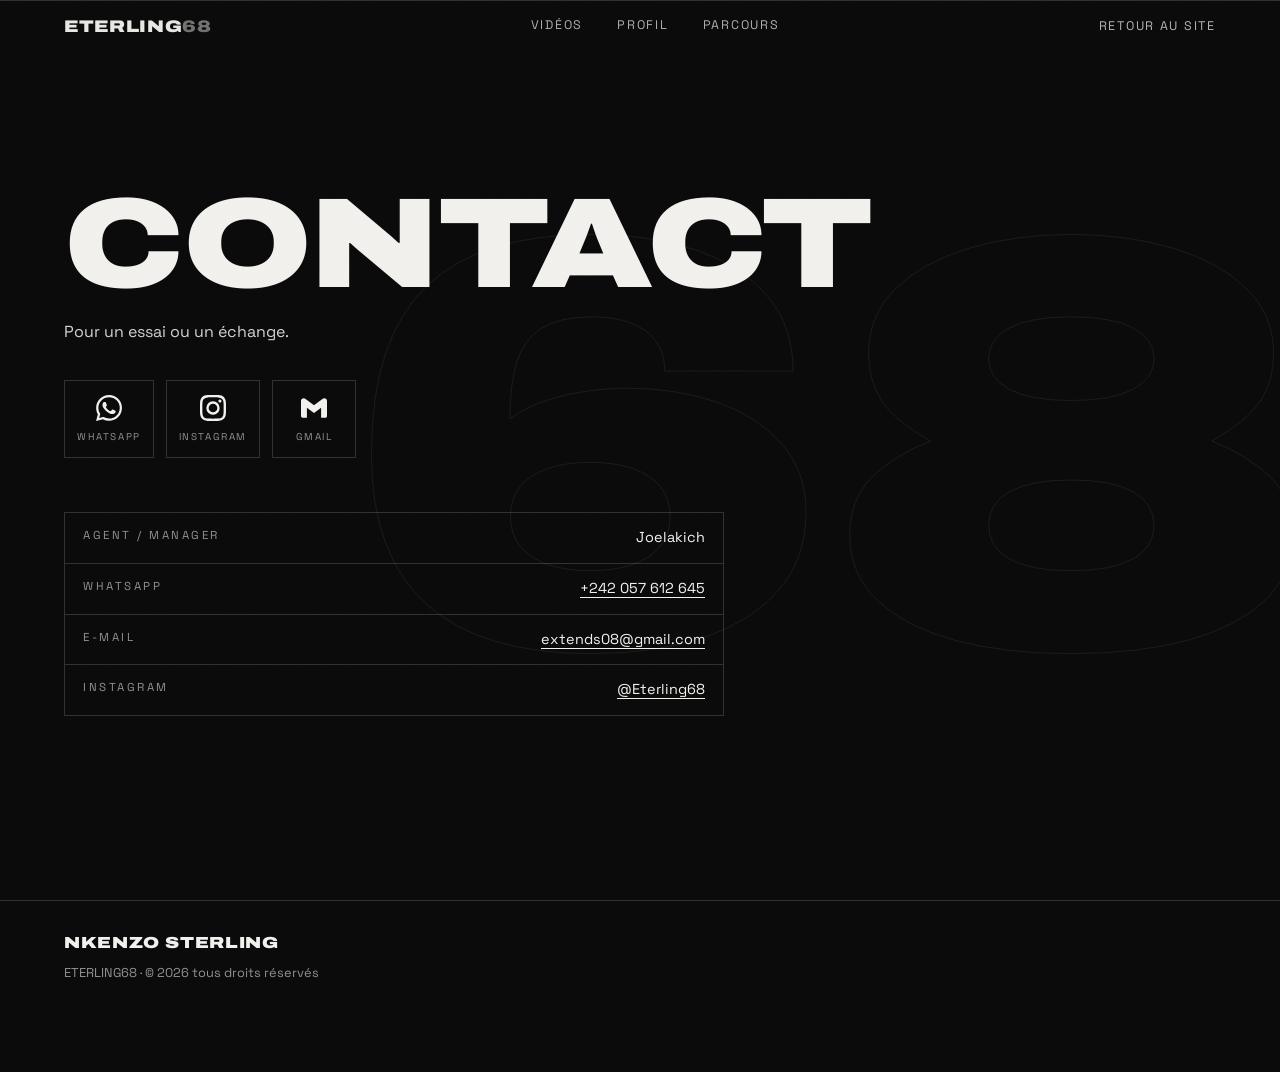
<file: contact.html>
<!DOCTYPE html>
<html lang="fr">
<head>
  <meta charset="UTF-8">
  <meta name="viewport" content="width=device-width, initial-scale=1.0">
  <title>Contact | NKENZO Sterling</title>
  <meta name="description" content="Contacter NKENZO Sterling (Eterling68) sur WhatsApp, Instagram ou par e-mail.">
  <meta property="og:title" content="Contact | NKENZO Sterling">
  <meta property="og:description" content="Contacter NKENZO Sterling sur WhatsApp, Instagram ou par e-mail.">
  <meta property="og:type" content="website">
  <meta property="og:url" content="https://laudesmassamba1-ai.github.io/Footsite/contact.html">
  <meta property="og:image" content="https://laudesmassamba1-ai.github.io/Footsite/media/img/og.jpg">
  <meta name="theme-color" content="#0a0a0a">
  <link rel="icon" href="data:image/svg+xml,<svg xmlns='http://www.w3.org/2000/svg' viewBox='0 0 32 32'><rect width='32' height='32' fill='%23000'/><text x='16' y='24' font-family='Arial Black' font-size='18' fill='%23fff' text-anchor='middle'>68</text></svg>">
  <link rel="preconnect" href="https://fonts.googleapis.com">
  <link rel="preconnect" href="https://fonts.gstatic.com" crossorigin>
  <link href="https://fonts.googleapis.com/css2?family=Archivo:wdth,wght@100,400;125,900&family=Space+Grotesk:wght@400;500;700&display=swap" rel="stylesheet">
  <link rel="stylesheet" href="css/style.css">
</head>
<body>

  <div class="grain" aria-hidden="true"></div>

  <header class="site-head">
    <a class="logo" href="index.html" aria-label="Eterling68, retour au site">ETERLING<b>68</b></a>
    <nav class="head-nav" aria-label="Navigation">
      <a href="index.html#action" data-i18n="nav_action">Vidéos</a>
      <a href="index.html#profil" data-i18n="nav_profil">Profil</a>
      <a href="index.html#parcours" data-i18n="nav_parcours">Parcours</a>
    </nav>
    <a class="head-back" href="index.html" data-i18n="back_home">Retour au site</a>
  </header>

  <main>
    <section class="contact contact-page">
      <h1 class="contact-title"><span data-i18n="contact_title">Contact</span></h1>
      <p class="contact-tell" data-i18n="contact_tell">Pour un essai ou un échange.</p>
      <div class="contact-actions" id="contactActions">
        <a class="cta" href="https://wa.me/242057612645" target="_blank" rel="noopener" data-i18n="cta_whatsapp">Écrire sur WhatsApp</a>
      </div>
      <dl class="team-sheet" id="contactSheet">
        <!-- lignes injectées depuis player.json -->
      </dl>
    </section>

    <footer class="site-foot">
      <p class="foot-name">NKENZO Sterling</p>
      <p>ETERLING68 · © <span id="year">2026</span> <span data-i18n="foot_rights">tous droits réservés</span></p>
    </footer>
  </main>

  <script src="js/main.js" defer></script>
</body>
</html>
</file>
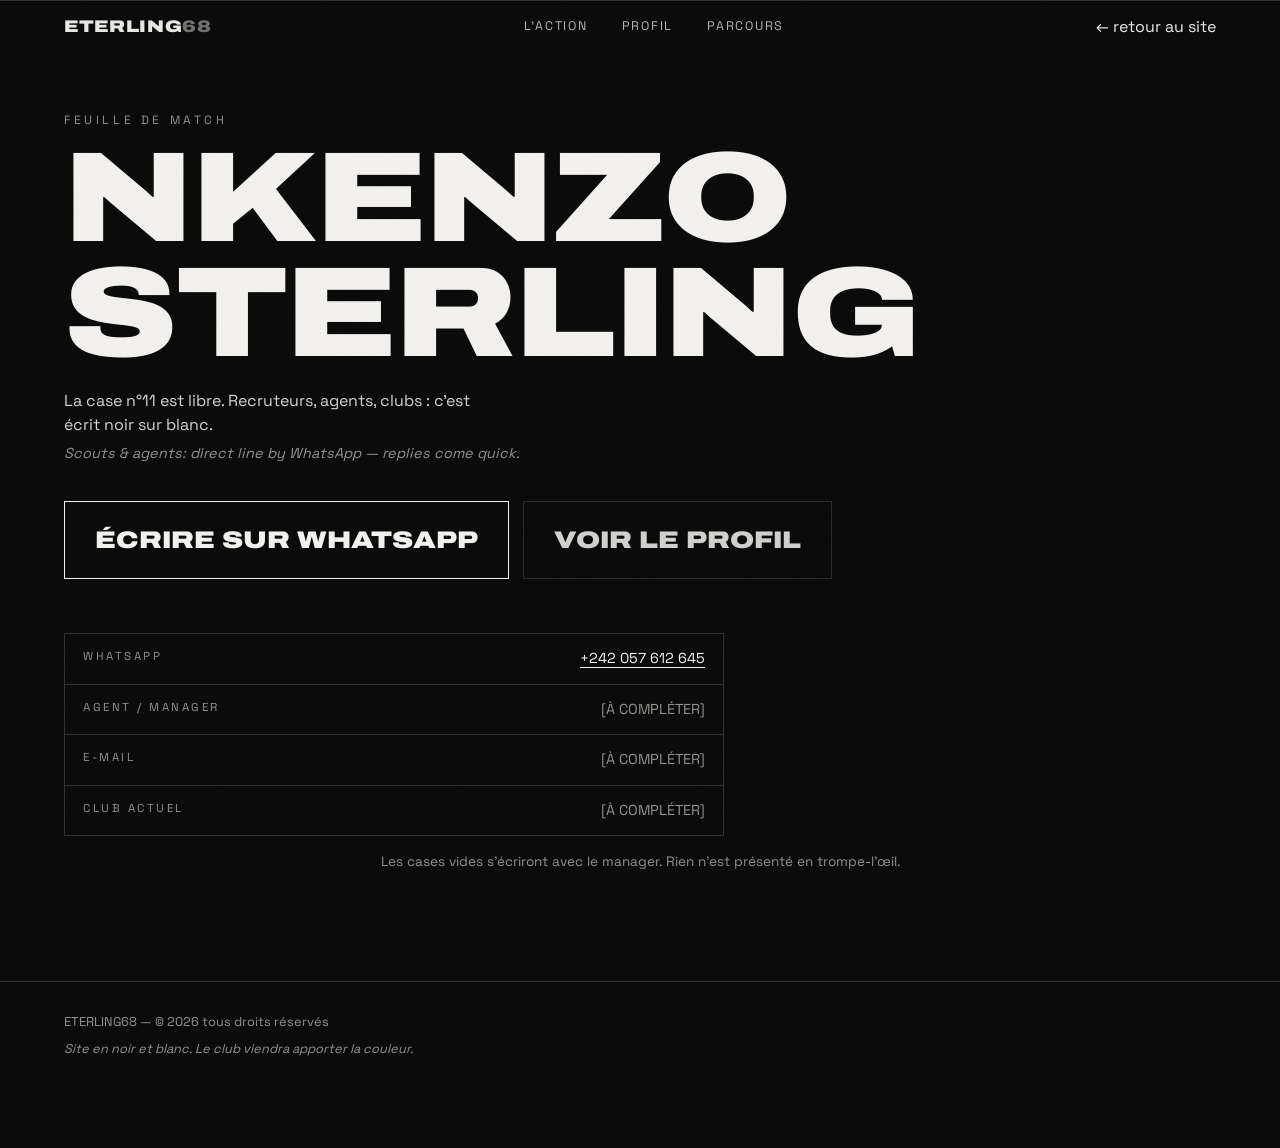
<file: site/contact.html>
<!DOCTYPE html>
<html lang="fr">
<head>
  <meta charset="UTF-8">
  <meta name="viewport" content="width=device-width, initial-scale=1.0">
  <title>Contact — Eterling68 | NKENZO Sterling</title>
  <meta name="description" content="Contacter NKENZO Sterling (Eterling68) : recruteurs, agents, clubs. WhatsApp +242 057 612 645.">
  <meta property="og:title" content="Contact | Eterling68 — NKENZO Sterling">
  <meta property="og:description" content="Recruteurs, agents, clubs : la case n°11 est libre.">
  <meta property="og:type" content="website">
  <meta property="og:image" content="media/img/og.jpg">
  <meta name="theme-color" content="#0a0a0a">
  <link rel="icon" href="data:image/svg+xml,<svg xmlns='http://www.w3.org/2000/svg' viewBox='0 0 32 32'><rect width='32' height='32' fill='%23000'/><text x='16' y='24' font-family='Arial Black' font-size='18' fill='%23fff' text-anchor='middle'>68</text></svg>">
  <link rel="preconnect" href="https://fonts.googleapis.com">
  <link rel="preconnect" href="https://fonts.gstatic.com" crossorigin>
  <link href="https://fonts.googleapis.com/css2?family=Archivo:wdth,wght@100,400;125,900&family=Space+Grotesk:wght@400;500;700&display=swap" rel="stylesheet">
  <link rel="stylesheet" href="css/style.css">
</head>
<body>

  <div class="grain" aria-hidden="true"></div>

  <header class="site-head">
    <a class="logo" href="index.html" aria-label="Eterling68 — retour au site">ETERLING<b>68</b></a>
    <nav class="head-nav" aria-label="Navigation">
      <a href="index.html#action" data-i18n="nav_action">L'action</a>
      <a href="index.html#profil" data-i18n="nav_profil">Profil</a>
      <a href="index.html#parcours" data-i18n="nav_parcours">Parcours</a>
    </nav>
    <a class="head-back" href="index.html" data-i18n="back_home">← retour au site</a>
  </header>

  <main>
    <section class="contact contact-page">
      <p class="contact-pre" data-i18n="contact_pre">Feuille de match</p>
      <h1 class="contact-title"><span>Nkenzo</span><br><span class="cut">Sterling</span></h1>
      <p class="contact-tell" data-i18n="contact_tell">La case n°11 est libre. Recruteurs, agents, clubs : c'est écrit noir sur blanc.</p>
      <p class="contact-eng"><i>Scouts &amp; agents: direct line by WhatsApp — replies come quick.</i></p>

      <div class="contact-actions">
        <a class="cta" href="https://wa.me/242057612645" target="_blank" rel="noopener" data-i18n="cta_whatsapp">ÉCRIRE SUR WHATSAPP</a>
        <a class="cta cta-ghost" href="index.html#profil" data-i18n="cta_profile">VOIR LE PROFIL</a>
      </div>

      <dl class="team-sheet">
        <div><dt data-i18n="sheet_wa">WhatsApp</dt><dd><a href="https://wa.me/242057612645" rel="noopener">+242 057 612 645</a></dd></div>
        <div><dt data-i18n="sheet_agent">Agent / manager</dt><dd class="missing">[À COMPLÉTER]</dd></div>
        <div><dt data-i18n="sheet_mail">E-mail</dt><dd class="missing">[À COMPLÉTER]</dd></div>
        <div><dt data-i18n="sheet_club">Club actuel</dt><dd class="missing">[À COMPLÉTER]</dd></div>
      </dl>
      <p class="card-note" data-i18n="contact_fill_note">Les cases vides s'écriront avec le manager. Rien n'est présenté en trompe-l'œil.</p>
    </section>

    <footer class="site-foot">
      <p>ETERLING68 — © <span id="year">2026</span> <span data-i18n="foot_rights">tous droits réservés</span></p>
      <p class="foot-note" data-i18n="foot_note">Site en noir et blanc. Le club viendra apporter la couleur.</p>
    </footer>
  </main>

  <script src="js/main.js" defer></script>
</body>
</html>
</file>
<file: css/style.css>
/* =========================================================
   ETERLING68 — feuille de style
   Noir / blanc / gris · grain de film · cadrages nets
   ========================================================= */

:root{
  --noir:#0a0a0a;
  --blanc:#f2f0ec;
  --gris:#8a8a86;
  --gris-brun:#5d5a52;
  --ligne:rgba(242,240,236,.16);
  --font-display:"Archivo","Arial Narrow",Impact,sans-serif;
  --font-texte:"Space Grotesk",system-ui,-apple-system,"Segoe UI",sans-serif;
  --pad: clamp(18px, 5vw, 72px);
  --ease:cubic-bezier(.7,0,.2,1);
  --ease-out:cubic-bezier(.2,.8,.2,1);
}

*{ margin:0; padding:0; box-sizing:border-box; }
html{
  scroll-behavior:smooth;
  -webkit-text-size-adjust:100%;
  scrollbar-width:thin;
  scrollbar-color:rgba(242,240,236,.3) var(--noir);
}
html.has-smooth{ scroll-behavior:auto; } /* Lenis prend le relais */

body{
  background:var(--noir);
  color:var(--blanc);
  font-family:var(--font-texte);
  font-size:16px;
  line-height:1.5;
  overflow-x:hidden;
  -webkit-font-smoothing:antialiased;
  text-rendering:optimizeLegibility;
  font-synthesis:none;
}

/* fine barre de progression, sans DOM supplémentaire */
body::before{
  content:""; position:fixed; top:0; left:0; right:0; height:2px; z-index:70;
  background:var(--blanc); pointer-events:none; mix-blend-mode:difference;
  transform:scaleX(var(--scroll-progress,0)); transform-origin:0 50%;
  will-change:transform;
}

::-webkit-scrollbar{ width:8px; height:8px; }
::-webkit-scrollbar-track{ background:var(--noir); }
::-webkit-scrollbar-thumb{
  background:rgba(242,240,236,.26); border:2px solid var(--noir); border-radius:999px;
}
::-webkit-scrollbar-thumb:hover{ background:rgba(242,240,236,.46); }

::selection{ background:var(--blanc); color:var(--noir); }

img, video{ display:block; max-width:100%; }
a{ color:inherit; text-decoration:none; }
button{ font:inherit; color:inherit; background:none; border:0; cursor:pointer; }

h1,h2{
  font-family:var(--font-display); font-weight:900; font-stretch:125%;
  text-transform:uppercase; letter-spacing:-.01em;
  text-wrap:balance;
}

section[id]{ scroll-margin-top:90px; }

/* Accessibility : focus toujours visible, joignable au clavier */
a:focus-visible, button:focus-visible{ outline:2px solid var(--blanc); outline-offset:3px; }

/* =========================================================
   VIEW TRANSITIONS — dossier index ↔ contact, quand le navigateur sait
   ========================================================= */
@view-transition{ navigation:auto; }
::view-transition-group(root){ animation-duration:.45s; }
::view-transition-group(site-logo){ animation-duration:.35s; }
::view-transition-group(contact-title){
  animation-duration:.55s; animation-timing-function:cubic-bezier(.7,0,.2,1);
}

.grain{
  position:fixed; inset:-50%; z-index:60; pointer-events:none; opacity:.55;
  background-image:url("data:image/svg+xml,<svg xmlns='http://www.w3.org/2000/svg' width='240' height='240'><filter id='n'><feTurbulence type='fractalNoise' baseFrequency='.9' numOctaves='2' stitchTiles='stitch'/><feColorMatrix type='saturate' values='0'/></filter><rect width='240' height='240' filter='url(%23n)' opacity='.4'/></svg>");
  mix-blend-mode:overlay;
  animation:grain-shift 1.2s steps(4) infinite;
}
@keyframes grain-shift{
  0%{ transform:translate(0,0) } 25%{ transform:translate(-6%,3%) }
  50%{ transform:translate(3%,-6%) } 75%{ transform:translate(-3%,-3%) } 100%{ transform:translate(6%,6%) }
}

/* ---------- HEADER ---------- */
.site-head{
  position:fixed; top:0; left:0; right:0; z-index:50;
  display:flex; align-items:center; justify-content:space-between; gap:16px;
  padding:max(14px,env(safe-area-inset-top)) var(--pad) 14px;
  mix-blend-mode:difference;
  transition:transform .5s var(--ease), opacity .35s ease;
  will-change:transform;
}
.site-head.is-hidden{ transform:translateY(-115%); opacity:0; }
.site-head.is-hidden:focus-within{ transform:none; opacity:1; }
.logo{
  font-family:var(--font-display); font-weight:900; font-stretch:125%;
  font-size:1.05rem; letter-spacing:.04em; white-space:nowrap;
  view-transition-name:site-logo;
}
.logo b{
  display:inline-block; opacity:.45; font-weight:900;
  transition:opacity .3s ease, transform .3s var(--ease-out);
}
.logo:hover b{ opacity:1; transform:translateY(-1px); }
.head-nav{ display:flex; gap:clamp(14px,3vw,34px); }
.head-nav a{
  position:relative; padding-bottom:3px;
  font-size:.78rem; text-transform:uppercase; letter-spacing:.14em; opacity:.72;
  transition:opacity .25s;
}
.head-nav a::after{
  content:""; position:absolute; left:0; right:0; bottom:0; height:1px;
  background:var(--blanc); transform:scaleX(0); transform-origin:100% 50%;
  transition:transform .4s var(--ease);
}
.head-nav a:hover, .head-nav a.is-active{ opacity:1; }
.head-nav a:hover::after, .head-nav a.is-active::after{
  transform:scaleX(1); transform-origin:0 50%;
}
.lang-toggle{ display:flex; gap:4px; font-size:.78rem; letter-spacing:.12em; mix-blend-mode:normal; }
.lang-toggle i{ opacity:.35; font-style:normal; }
.lang-toggle span{ opacity:.4; transition:opacity .25s; }
.lang-toggle .active-lang{ opacity:1; border-bottom:1px solid var(--blanc); }

/* =========================================================
   PRÉCHARGEUR — PILE OU FACE
   ========================================================= */
.toss-layer{
  position:fixed; inset:0; z-index:100;
  background:radial-gradient(circle at 50% 42%, #151513, var(--noir) 62%);
  display:flex; flex-direction:column; align-items:center; justify-content:center; gap:22px;
  transition:clip-path .7s cubic-bezier(.7,0,.3,1);
}
.toss-layer.done{ clip-path:inset(0 0 100% 0); pointer-events:none; visibility:hidden; transition:clip-path .7s cubic-bezier(.7,0,.3,1), visibility 0s .7s; }

/* le nom monte lettre par lettre au coup d'envoi (CSS, sans conflit GSAP) */
.coin{
  width:min(120px,26vw); aspect-ratio:1; position:relative; transform-style:preserve-3d;
  animation:coin-idle 3s linear infinite;
  filter:drop-shadow(0 0 26px rgba(242,240,236,.13));
}
.coin span{
  position:absolute; inset:0; display:grid; place-items:center;
  border:2px solid var(--blanc); border-radius:50%;
  background:radial-gradient(circle at 32% 24%, rgba(242,240,236,.09), transparent 52%);
  font-family:var(--font-display); font-stretch:125%; font-weight:900; font-size:2.4rem;
  letter-spacing:-.04em; backface-visibility:hidden;
}
.coin span::after{
  content:""; position:absolute; inset:9px; border:1px solid rgba(242,240,236,.22); border-radius:50%;
}
.coin span:last-child{ transform:rotateY(180deg); }
@keyframes coin-idle{
  0%{ transform:translateY(0) rotateY(0) }
  25%{ transform:translateY(-38px) rotateY(405deg) }
  50%{ transform:translateY(0) rotateY(720deg) }
  75%{ transform:translateY(-24px) rotateY(1080deg) }
  100%{ transform:translateY(0) rotateY(1440deg) }
}
.toss-layer.launching .coin{ animation:coin-flip .7s cubic-bezier(.4,0,.2,1) forwards; }
@keyframes coin-flip{
  0%{ transform:translateY(0) rotateY(720deg) scale(1); opacity:1 }
  60%{ transform:translateY(-120px) rotateY(1440deg) scale(.6) }
  100%{ transform:translateY(-420px) rotateY(2520deg) scale(.2); opacity:0 }
}
.toss-btn{
  font-size:.8rem; text-transform:uppercase; letter-spacing:.25em;
  border:1px solid var(--blanc); padding:14px 26px;
  transition:background .25s,color .25s;
}
.toss-hint{
  font-size:.68rem; letter-spacing:.2em; text-transform:uppercase; color:var(--gris);
}

/* =========================================================
   HERO — coin de rue en N&B, nom coupé par le cadre
   ========================================================= */
.hero{
  position:relative; min-height:100svh;
  display:flex; flex-direction:column; justify-content:flex-end;
  overflow:hidden;
}
.hero::before{
  content:""; position:absolute; inset:clamp(10px,2vw,24px); z-index:1;
  border:1px solid rgba(242,240,236,.14); pointer-events:none;
}
.hero-media, .hero-media video{
  position:absolute; inset:0; width:100%; height:100%;
  object-fit:cover; object-position:center 38%;
  filter:grayscale(1) contrast(1.08) brightness(.82);
}
.hero-media::after{
  content:""; position:absolute; inset:0;
  background:linear-gradient(to top, rgba(10,10,10,.82) 0%, rgba(10,10,10,.25) 42%, rgba(10,10,10,.55) 100%);
}
.kickoff-line{ position:absolute; inset:0; width:100%; height:100%; z-index:1; pointer-events:none; opacity:.85; }
.kickoff-line line, .kickoff-line circle{
  fill:none; stroke:var(--blanc); stroke-width:.45;
  stroke-dasharray:360; stroke-dashoffset:360;
  transition:stroke-dashoffset 2.4s cubic-bezier(.6,0,.2,1);
}
.kickoff-line circle{ transition-delay:.9s; }
body.kickoff .kickoff-line line, body.kickoff .kickoff-line circle{ stroke-dashoffset:0; }

.hero-copy{
  position:relative; z-index:2; padding:0 var(--pad) clamp(18px,4vh,40px);
  display:flex; flex-direction:column;
}
.hero-name{
  font-size:clamp(2.9rem, 11.5vw, 11rem);
  line-height:.9;
  display:flex; flex-direction:column;
  text-shadow:0 2px 30px rgba(0,0,0,.5);
}

.hero-meta{
  position:absolute; top:74px; right:var(--pad); z-index:2;
  display:flex; align-items:center; gap:12px;
  font-size:.74rem; letter-spacing:.22em; text-transform:uppercase;
  text-shadow:0 1px 10px rgba(0,0,0,.85);
}
.hero-meta::before{
  content:""; width:clamp(28px,5vw,58px); height:1px; background:var(--blanc); opacity:.55;
}

/* =========================================================
   ANNIVERSAIRE — 02.11, visible uniquement le 2 novembre
   ========================================================= */
.birthday{
  position:relative; isolation:isolate; overflow:hidden;
  min-height:min(84vh,760px);
  display:grid; place-items:center;
  padding:clamp(74px,11vh,140px) var(--pad);
  border-top:1px solid var(--ligne);
  border-bottom:1px solid var(--ligne);
  background:
    radial-gradient(circle at 50% 8%, rgba(242,240,236,.12), transparent 48%),
    linear-gradient(180deg, #0d0d0c, var(--noir) 55%);
}
.birthday[hidden]{ display:none; }
.birthday::before{
  content:""; position:absolute; inset:clamp(10px,2vw,24px); z-index:4;
  border:1px solid rgba(242,240,236,.14); pointer-events:none;
}
.bday-light{
  position:absolute; inset:-30% -10% auto; height:72%; z-index:0;
  background:radial-gradient(ellipse at 50% 0%, rgba(242,240,236,.2), transparent 62%);
  filter:blur(18px); opacity:.8; pointer-events:none;
}
.bday-date{
  position:absolute; z-index:0; top:50%; left:50%; transform:translate(-50%,-50%);
  font-family:var(--font-display); font-weight:900; font-stretch:125%;
  font-size:clamp(11rem,40vw,36rem); line-height:.72; letter-spacing:-.04em;
  color:transparent; -webkit-text-stroke:1.5px rgba(242,240,236,.12);
  white-space:nowrap; pointer-events:none; user-select:none;
}
.bday-confetti{ position:absolute; inset:0; z-index:1; overflow:hidden; pointer-events:none; }
.bday-confetti i{
  position:absolute; top:-15%; left:var(--x,50%);
  width:var(--w,7px); height:var(--h,20px); border-radius:1px;
  background:var(--blanc); opacity:var(--o,.7);
  transform:translate3d(0,0,0) rotate(var(--r,0deg));
  animation:bday-fall var(--t,10s) linear var(--d,0s) infinite;
  will-change:transform;
}
.bday-confetti i:nth-child(3n){ width:6px; height:6px; border-radius:50%; opacity:.42; }
.bday-confetti i:nth-child(4n){ background:var(--gris); }
.bday-confetti i:nth-child(5n){ width:12px; height:10px; opacity:.3; }
@keyframes bday-fall{
  from{ transform:translate3d(0,0,0) rotate(var(--r,0deg)); }
  to{ transform:translate3d(var(--drift,28px),118vh,0) rotate(calc(var(--r,0deg) + 540deg)); }
}
.bday-inner{
  position:relative; z-index:2; width:min(100%,1240px); min-width:0;
  display:grid; justify-items:center; gap:clamp(14px,2.4vh,26px);
  text-align:center;
}
.bday-kicker{
  display:flex; flex-wrap:wrap; justify-content:center; gap:8px 14px;
  font-size:.68rem; letter-spacing:.28em; text-transform:uppercase; color:var(--gris);
}
.bday-kicker span:nth-child(even){ opacity:.35; }
.bday-title{ width:100%; font-size:clamp(1.6rem,8.6vw,7.5rem); line-height:.84; letter-spacing:-.015em; word-break:normal; overflow-wrap:normal; hyphens:none; }
.bday-title span{ display:block; max-width:100%; }
.bday-title span:last-child{ color:transparent; -webkit-text-stroke:1px var(--blanc); }
.bday-name{
  font-family:var(--font-display); font-weight:900; font-stretch:125%;
  text-transform:uppercase; font-size:clamp(1.05rem,3vw,2rem); letter-spacing:.04em;
}
.bday-name b{ color:var(--gris); font-weight:900; }
.bday-age{
  display:flex; align-items:baseline; gap:10px;
  font-size:.74rem; letter-spacing:.24em; text-transform:uppercase; color:var(--gris);
}
.bday-age strong{
  font-family:var(--font-display); font-weight:900; font-stretch:125%;
  font-size:clamp(2.8rem,7vw,5.6rem); line-height:.8; letter-spacing:-.02em;
  color:var(--blanc);
}
.bday-note{
  font-size:.74rem; letter-spacing:.18em; text-transform:uppercase; color:var(--gris);
}
.bday-cta{
  display:inline-flex; align-items:center; gap:14px; margin-top:clamp(6px,1vh,14px);
  padding:14px 22px; border:1px solid var(--ligne);
  font-size:.7rem; letter-spacing:.2em; text-transform:uppercase;
  transition:background .3s,color .3s,border-color .3s;
}
.bday-cta span:last-child{ font-size:1rem; transition:transform .3s var(--ease-out); }
.bday-cta:hover{ background:var(--blanc); color:var(--noir); border-color:var(--blanc); }
.bday-cta:hover span:last-child{ transform:translate(3px,3px); }
.birthday.is-live .bday-inner > *{
  opacity:0; transform:translateY(18px);
  animation:bday-rise .9s var(--ease-out) both;
}
.birthday.is-live .bday-inner > :nth-child(1){ animation-delay:.1s; }
.birthday.is-live .bday-inner > :nth-child(2){ animation-delay:.18s; }
.birthday.is-live .bday-inner > :nth-child(3){ animation-delay:.28s; }
.birthday.is-live .bday-inner > :nth-child(4){ animation-delay:.37s; }
.birthday.is-live .bday-inner > :nth-child(5){ animation-delay:.45s; }
.birthday.is-live .bday-inner > :nth-child(6){ animation-delay:.55s; }
@keyframes bday-rise{
  to{ opacity:1; transform:none; }
}

/* =========================================================
   SIX — respiration : le numéro sous projecteurs (3D lazy)
   ========================================================= */
.six{
  position:relative; height:min(82vh,720px); min-height:340px;
  display:grid; place-items:center; overflow:hidden;
  border-top:1px solid var(--ligne);
  touch-action:pan-y;
}
.six-halo{
  position:absolute; width:min(86vw,620px); aspect-ratio:1; border-radius:50%;
  background:radial-gradient(circle, rgba(242,240,236,.09), transparent 68%);
  animation:halo-breathe 7s ease-in-out infinite;
}
@keyframes halo-breathe{
  0%,100%{ transform:scale(1); opacity:.85; }
  50%{ transform:scale(1.08); opacity:1; }
}
.js .six{
  opacity:0; transform:translateY(24px);
  transition:opacity 1s ease, transform 1s var(--ease-out);
}
.js .six.seen{ opacity:1; transform:none; }
.six-canvas{ position:relative; z-index:0; width:min(80vw,600px); height:min(66vh,560px); display:block; }
.six-fallback{
  display:block; position:absolute; z-index:1; top:50%; left:50%;
  width:min(64vw,520px); opacity:.9;
  color:var(--blanc); fill:currentColor; stroke:none;
  transform:translate(-50%,-50%);
}
.six.has-webgl .six-fallback{ display:none; }
.six.no-webgl .six-canvas{ display:none; }

/* =========================================================
   HERO — nom coupé par lettres (cascade du coup d'envoi)
   ========================================================= */
.hero-name .cut{ overflow:hidden; }
.hero-name .cut i{
  display:inline-block; opacity:0; transform:translateY(114%);
  transition:transform .85s cubic-bezier(.77,0,.18,1), opacity .6s ease;
  transition-delay:calc(var(--i, 0) * 42ms + .28s);
  will-change:transform;
}
body.kickoff .hero-name .cut i{ opacity:1; transform:none; }
.hero-name .cut2{ margin-left:clamp(10px,3vw,60px); /* second mot décalé : cascade */ }

section{ padding:clamp(70px,12vh,140px) var(--pad); position:relative; }
.sec-head{
  position:relative; display:flex; justify-content:space-between; align-items:flex-end; gap:20px;
  margin-bottom:clamp(30px,5vh,60px);
}
.sec-head::after{
  content:""; flex:1; height:1px; margin-left:clamp(18px,4vw,60px);
  margin-bottom:clamp(4px,.8vw,10px); background:var(--ligne); align-self:flex-end;
}
.sec-title{ font-size:clamp(2.2rem,6vw,4.6rem); line-height:.95; }
.js .sec-head{
  opacity:0; transform:translateY(18px);
  transition:opacity .75s ease, transform .75s var(--ease-out);
}
.js .sec-head.seen{ opacity:1; transform:none; }

/* =========================================================
   L'ACTION — planche contact vidéo
   ========================================================= */
.film{
  display:grid; grid-template-columns:repeat(4,1fr); gap:10px;
}
.film-frame{
  position:relative; aspect-ratio:3/4.4; overflow:hidden;
  border:1px solid var(--ligne);
  background:#141412; cursor:pointer;
  transition:border-color .3s ease;
}
.film-frame video, .film-frame .f-poster{
  width:100%; height:100%; object-fit:cover;
  filter:grayscale(1) contrast(1.1) brightness(.88);
  transition:transform .8s cubic-bezier(.2,.8,.2,1);
}
/* lisibilité des légendes, sans masquer le sujet */
.film-frame::before, .film-frame::after{
  content:""; position:absolute; left:0; right:0; height:36%;
  pointer-events:none; z-index:1;
}
.film-frame::before{ top:0; background:linear-gradient(to bottom, rgba(0,0,0,.55), transparent); }
.film-frame::after{ bottom:0; background:linear-gradient(to top, rgba(0,0,0,.55), transparent); }
.film-cap{
  position:absolute; top:10px; left:10px; right:10px; z-index:2;
  display:flex; justify-content:space-between; align-items:center;
  font-size:.68rem; letter-spacing:.2em; text-transform:uppercase;
}
.film-cap i{
  width:7px; height:7px; background:var(--blanc); border-radius:50%; box-shadow:0 0 6px var(--blanc);
  transition:transform .35s var(--ease-out), box-shadow .35s ease;
}
.film-no{
  position:absolute; right:10px; bottom:10px; z-index:2;
  font-family:var(--font-texte); font-weight:500; font-size:.7rem;
  letter-spacing:.08em; color:var(--blanc); opacity:.9;
  text-shadow:0 0 12px rgba(0,0,0,.85);
}
.film-play{
  position:absolute; inset:0; z-index:3;
  display:grid; place-items:center; width:100%; height:100%;
  background:rgba(0,0,0,.2); color:var(--blanc);
  opacity:0; visibility:hidden;
  transition:opacity .25s, visibility .25s;
}
.film-play svg{
  width:54px; height:54px;
  filter:drop-shadow(0 0 18px rgba(0,0,0,.8));
  transition:transform .25s;
}
.film-frame.is-paused .film-play{ opacity:1; visibility:visible; }
.film-play:hover svg{ transform:scale(1.08); }
.film-progress{
  position:absolute; left:0; right:0; bottom:0; z-index:4; height:2px;
  background:rgba(242,240,236,.16); overflow:hidden; pointer-events:none;
}
.film-progress i{
  display:block; width:100%; height:100%; background:var(--blanc);
  transform:scaleX(0); transform-origin:0 50%;
  transition:transform .16s linear;
}
.film-frame.is-paused .film-progress i{ transition:none; }

/* révélation au scroll : la fenêtre s'ouvre depuis le bas (comme une machine
   de projection) — uniquement si JS + IntersectionObserver sont là */
.js .film-frame{
  opacity:0; transform:translateY(26px);
  clip-path:inset(88% 0 0 0);
  transition-property:opacity,transform,clip-path,border-color;
  transition-duration:.8s,.8s,.9s,.3s;
  transition-timing-function:ease,cubic-bezier(.2,.8,.2,1),cubic-bezier(.65,0,.25,1),ease;
  transition-delay:calc(var(--i,0) * 60ms),calc(var(--i,0) * 60ms),calc(var(--i,0) * 60ms),0s;
}
.js .film-frame.seen{
  opacity:1; transform:none;
  clip-path:inset(0 0 0 0);
}

/* =========================================================
   PROFIL — carte de scouting
   ========================================================= */
.scout-card{
  position:relative; max-width:1060px; margin:0 auto;
  border:1px solid var(--blanc);
  display:grid; grid-template-columns:5fr 7fr;
}
.card-num{
  position:absolute; z-index:1; right:-.04em; top:-.32em;
  font-family:var(--font-display); font-weight:900; font-stretch:125%;
  font-size:clamp(9rem, 24vw, 21rem); line-height:1;
  color:transparent; -webkit-text-stroke:1.5px rgba(242,240,236,.22);
  pointer-events:none; user-select:none;
}
.card-photo{ position:relative; z-index:2; border-right:1px solid var(--ligne); min-height:340px; overflow:hidden; }
.card-photo img{
  width:100%; height:100%; object-fit:cover;
  filter:grayscale(1) contrast(1.12);
  transition:transform 1.1s var(--ease-out), filter .5s ease;
}
.js .scout-card{
  opacity:0; transform:translateY(28px);
  transition:opacity .9s ease, transform .9s var(--ease-out);
}
.js .scout-card.seen{ opacity:1; transform:none; }
.card-data{ position:relative; z-index:2; padding:clamp(20px,4vw,44px); display:flex; flex-direction:column; gap:26px; }
.card-name{ font-size:clamp(1.9rem,4.4vw,3.4rem); line-height:.95; }

.stat-list{ border-top:1px solid var(--ligne); }
.stat-list > div{
  display:flex; justify-content:space-between; align-items:baseline; gap:14px;
  padding:12px 2px; border-bottom:1px solid var(--ligne);
}
.stat-list dt{ font-size:.72rem; letter-spacing:.24em; text-transform:uppercase; color:var(--gris); }
.stat-list dd{ font-size:1rem; font-stretch:125%; font-weight:700; text-align:right; }
.stat-list dd.missing{ color:var(--gris); font-weight:400; font-size:.85rem; letter-spacing:.08em; }
.js .stat-list > div{
  opacity:0; transform:translateX(10px);
  transition:opacity .6s ease, transform .6s var(--ease-out);
  transition-delay:calc(var(--i,0) * 55ms + 160ms);
}
.js .scout-card.seen .stat-list > div{ opacity:1; transform:none; }

/* lien secondaire vers la fiche contact (pas un bouton) */
.contact-more{ margin-top:22px; font-size:.82rem; }
.contact-more a{ color:var(--gris); text-decoration:underline; text-underline-offset:4px; }
.contact-more a:hover{ color:var(--blanc); }

/* =========================================================
   PARCOURS — le terrain qui se trace
   ========================================================= */
.parcours{ max-width:1100px; margin:0 auto; }
.parcours .sec-head{ margin-top:clamp(40px,7vh,90px); }
.pitch{
  width:min(560px,86vw); height:auto; margin:0 auto;
  stroke:var(--blanc); stroke-width:3; fill:none; opacity:.5;
  stroke-linecap:round; stroke-linejoin:round;
}
.pitch rect, .pitch line, .pitch circle{
  stroke-dasharray:2400; stroke-dashoffset:2400;
  transition:stroke-dashoffset 1.4s ease;
}
.pitch.traced rect, .pitch.traced line, .pitch.traced circle{ stroke-dashoffset:0; }

.pitch-steps{ list-style:none; max-width:760px; margin:clamp(40px,6vh,80px) auto 0; counter-reset:etape; }
.pitch-steps li{
  counter-increment:etape;
  display:grid; grid-template-columns:auto 1fr; gap:clamp(16px,4vw,40px);
  padding:clamp(24px,4vh,40px) 0;
  border-top:1px solid var(--ligne);
}
.js .pitch-steps li{
  opacity:0; transform:translateY(24px);
  transition:opacity .8s ease, transform .8s var(--ease-out);
  transition-delay:calc(var(--i,0) * 90ms);
}
.js .pitch-steps li.seen{ opacity:1; transform:none; }

/* révélations génériques (titres à lignes, textes forts) */
.js .rvl{ opacity:0; transform:translateY(30px); transition:opacity .9s ease, transform .9s cubic-bezier(.2,.8,.2,1); }
.js .rvl.seen{ opacity:1; transform:none; }
.js .rvl .cut{ overflow:hidden; }
.pitch-steps li::before{
  content:"0" counter(etape);
  font-family:var(--font-display); font-weight:900; font-stretch:125%;
  font-size:clamp(1.6rem,4vw,2.6rem); line-height:1; opacity:.4;
}
.step-visual{ width:clamp(90px,18vw,150px); aspect-ratio:3/4; object-fit:cover; filter:grayscale(1) contrast(1.1); border:1px solid var(--ligne); }
.step-head{ font-family:var(--font-display); font-weight:900; font-stretch:125%; text-transform:uppercase; font-size:clamp(1rem,2.6vw,1.5rem); }
.step-annee{ font-size:.72rem; letter-spacing:.26em; text-transform:uppercase; color:var(--gris); margin-bottom:8px; display:block; }
.step-text{ margin-top:8px; font-size:.95rem; color:rgba(242,240,236,.8); max-width:52ch; }

/* =========================================================
   CONTACT
   ========================================================= */
.contact{ border-top:1px solid var(--ligne); text-align:left; }
.contact-title{ font-size:clamp(3rem,10vw,8.5rem); line-height:.9; view-transition-name:contact-title; }
.contact-tell{ margin-top:18px; max-width:44ch; color:rgba(242,240,236,.85); }
.contact-number{
  margin-top:10px;
  font-family:var(--font-display); font-weight:900; font-stretch:125%;
  font-size:clamp(1.1rem,2.5vw,1.6rem); letter-spacing:.02em;
  font-variant-numeric:tabular-nums;
}
.contact-manager{
  margin-top:8px; font-size:.92rem; color:rgba(242,240,236,.85);
}
.contact-manager span{
  display:inline-block; margin-right:10px;
  font-size:.7rem; letter-spacing:.18em; text-transform:uppercase; color:var(--gris);
}
.contact-actions{
  display:flex; flex-wrap:wrap; gap:12px; margin-top:clamp(26px,4vh,44px);
}
.app-link{
  display:inline-flex; flex-direction:column; align-items:center; justify-content:center;
  gap:9px; min-width:84px; padding:14px 12px 12px;
  border:1px solid var(--ligne); color:var(--blanc);
  transition:background .25s, color .25s, border-color .25s, transform .25s;
}
.app-link svg{
  width:26px; height:26px; display:block;
  transition:transform .35s var(--ease-out);
}
.app-link .app-name{
  font-size:.62rem; letter-spacing:.16em; text-transform:uppercase;
  color:var(--gris); transition:color .25s;
}
.app-link:hover{ background:var(--blanc); color:var(--noir); border-color:var(--blanc); transform:translateY(-2px); }
.app-link:hover .app-name{ color:var(--noir); }
.app-link:hover svg{ transform:translateY(-2px) scale(1.06); }
.app-link.is-missing{ opacity:.45; pointer-events:none; }
.js .contact-actions .app-link{
  opacity:0; transform:translateY(12px);
  transition:opacity .6s ease, transform .6s var(--ease-out),
             background .25s, color .25s, border-color .25s;
  transition-delay:calc(var(--i,0) * 65ms),calc(var(--i,0) * 65ms),0s,0s,0s;
}
.js .contact-actions.seen .app-link{ opacity:1; transform:none; }
.js .contact-actions.seen .app-link:hover{ transform:translateY(-2px); }
.cta{
  font-family:var(--font-display); font-weight:900; font-stretch:125%;
  text-transform:uppercase; font-size:clamp(.95rem,2.2vw,1.5rem);
  border:1px solid var(--blanc); padding:20px 30px;
  transition:background .25s,color .25s, letter-spacing .25s;
}
.team-sheet{
  margin-top:clamp(36px,6vh,64px);
  border:1px solid var(--ligne);
  max-width:660px;
}
.team-sheet > div{
  display:flex; justify-content:space-between; gap:16px;
  padding:14px 18px; border-bottom:1px solid var(--ligne);
  transition:background .25s ease;
}
.team-sheet > div:hover{ background:rgba(242,240,236,.035); }
.team-sheet > div:last-child{ border-bottom:0; }
.team-sheet dt{ font-size:.72rem; letter-spacing:.22em; text-transform:uppercase; color:var(--gris); }
.team-sheet dd{ font-size:.9rem; text-align:right; }

/* =========================================================
   CURSEUR PERSONNALISÉ (desktop uniquement)
   ========================================================= */
.has-cursor a, .has-cursor button, .has-cursor .film-frame{ cursor:none; }
.cursor-dot, .cursor-ring{
  position:fixed; top:0; left:0; z-index:200; pointer-events:none;
  width:8px; height:8px; border-radius:50%;
  background:var(--blanc); mix-blend-mode:difference;
  margin:-4px 0 0 -4px;
}
.cursor-ring{
  width:34px; height:34px; margin:-17px 0 0 -17px;
  background:none; border:1px solid var(--blanc); mix-blend-mode:difference;
  transition:width .25s, height .25s, margin .25s, opacity .25s;
}
.cursor-ring.big{ width:58px; height:58px; margin:-29px 0 0 -29px; }

/* =========================================================
   PAGE CONTACT DÉDIÉE
   ========================================================= */
.contact-page{
  position:relative; overflow:hidden;
  min-height:100svh; display:flex; flex-direction:column; justify-content:center; padding-top:110px;
}
.contact-page::before{
  content:"68"; position:absolute; right:-.06em; top:50%; z-index:0;
  transform:translateY(-50%); pointer-events:none; user-select:none;
  font-family:var(--font-display); font-weight:900; font-stretch:125%;
  font-size:clamp(16rem,46vw,40rem); line-height:1;
  color:transparent; -webkit-text-stroke:1px rgba(242,240,236,.07);
}
.contact-page > *{ position:relative; z-index:1; }
.team-sheet dd a{ border-bottom:1px solid var(--blanc); }
.team-sheet dd.missing{ color:var(--gris); }
.head-back{ font-size:.78rem; text-transform:uppercase; letter-spacing:.14em; opacity:.75; }

/* =========================================================
   FOOTER + CTA COLLANT
   ========================================================= */
.site-foot{
  padding:30px var(--pad) 90px; border-top:1px solid var(--ligne);
  display:flex; flex-direction:column; gap:8px;
  font-size:.8rem; color:var(--gris);
}
.foot-name{
  font-family:var(--font-display); font-weight:900; font-stretch:125%;
  text-transform:uppercase; font-size:1rem; letter-spacing:.04em;
  color:var(--blanc);
}

/* =========================================================
   HOVER — uniquement sur les appareils qui en ont un
   ========================================================= */
@media (hover:hover){
  .head-nav a:hover{ opacity:1; }
  .toss-btn:hover{ background:var(--blanc); color:var(--noir); }
  .film-frame:hover{ border-color:rgba(242,240,236,.48); }
  .film-frame:hover video, .film-frame:hover .f-poster{ transform:scale(1.05); }
  .film-frame:hover .film-cap i{ transform:scale(1.45); box-shadow:0 0 10px var(--blanc); }
  .scout-card:hover .card-photo img{ transform:scale(1.035); filter:grayscale(1) contrast(1.16) brightness(1.04); }
  .cta:hover{ background:var(--blanc); color:var(--noir); letter-spacing:.04em; }
}

/* =========================================================
   RESPONSIVE
   ========================================================= */
@media (max-width:880px){
  .head-nav{ display:none; } /* anchor-scroll naturel sur mobile, nav réduite au logo + langue */
  .film{ grid-template-columns:repeat(2,1fr); }
  .scout-card{ grid-template-columns:1fr; }
  .card-photo{ border-right:0; border-bottom:1px solid var(--ligne); min-height:60vw; }
  .card-num{ font-size:38vw; }
  .sec-head{ flex-direction:column; align-items:flex-start; }
  .sec-head::after{ display:none; }
  .six{ height:min(64vh,560px); min-height:300px; }
  .six-canvas{ width:min(90vw,600px); height:min(54vh,440px); }
  .six-fallback{ width:min(74vw,520px); }
  .birthday{ min-height:min(82vh,680px); padding:clamp(52px,10vh,90px) max(12px,4vw); }
  .birthday::before{ inset:8px; }
  .bday-date{ font-size:clamp(5rem,26vw,12rem); }
  .bday-inner{ gap:clamp(8px,1.6vh,16px); width:100%; }
  .bday-title{ font-size:clamp(2rem,12vw,4.2rem); font-stretch:100%; line-height:.86; }
  .bday-title span:last-child{ color:var(--blanc); -webkit-text-stroke:0; }
  .bday-kicker{ font-size:.62rem; letter-spacing:.22em; gap:6px 10px; }
  .bday-name{ font-size:clamp(.95rem,3.6vw,1.6rem); }
  .bday-age strong{ font-size:clamp(2.4rem,9vw,4rem); }
  .bday-note{ font-size:.68rem; letter-spacing:.16em; }
  .bday-cta{ padding:11px 16px; font-size:.66rem; gap:10px; }
  /* padding réduit sur mobile pour gagner de l'espace vertical */
  section{ padding-top:clamp(40px,8vh,90px); padding-bottom:clamp(40px,8vh,90px); }
  /* logo réduit pour éviter tout débordement sur très petit écran */
  .logo{ font-size:min(1rem,8vw); }
  /* grain statique : moins de repaint sur mobile */
  .grain{ animation:none; opacity:.38; }
}
@media (max-width:560px){
  .film{ gap:6px; }
  .pitch-steps li{ grid-template-columns:auto; }
  .step-visual{ width:100%; aspect-ratio:16/10; }
  .contact-title{ font-size:clamp(2.6rem,14vw,4rem); }
}

/* curseur réel = jamais le point custom sur tactile/pointeur grossier */
@media (pointer:coarse){
  .cursor-dot, .cursor-ring{ display:none; }
  .grain{ animation:none; }
}

/* =========================================================
   REDUCED MOTION
   ========================================================= */
@media (prefers-reduced-motion:reduce){
  html{ scroll-behavior:auto; }
  .grain, .coin, .six-halo{ animation:none; }
  .toss-layer{ transition:none; }
  .site-head{ transition:none; }
  .site-head.is-hidden{ transform:none; opacity:1; }
  .kickoff-line line, .kickoff-line circle,
  .pitch rect, .pitch line, .pitch circle{ stroke-dashoffset:0; transition:none; }
  .film-frame, .pitch-steps li, .rvl, .hero-name .cut, .hero-name .cut i,
  .sec-head, .scout-card, .six, .stat-list > div, .contact-actions .app-link,
  .birthday.is-live .bday-inner > *{
    opacity:1; transform:none; clip-path:none; transition:none;
    animation:none;
  }
  .bday-confetti{ display:none; }
  .film-frame video, .scout-card:hover .card-photo img,
  .film-frame:hover video{ transform:none; }
  .film-progress i, .app-link svg, .film-cap i, .logo b{ transition:none; }
  .head-nav a::after{ transition:none; }
  .cursor-dot, .cursor-ring{ display:none; }
}
</file>
<file: site/css/style.css>
/* =========================================================
   ETERLING68 — TERRAIN D'ARGENT
   Noir / blanc / gris · savon du film · cadrages nets
   ========================================================= */

:root{
  --noir:#0a0a0a;
  --blanc:#f2f0ec;
  --gris:#8a8a86;
  --gris-brun:#5d5a52;
  --ligne:rgba(242,240,236,.16);
  --font-display:"Archivo", sans-serif;
  --font-texte:"Space Grotesk", sans-serif;
  --pad: clamp(18px, 5vw, 72px);
}

*{ margin:0; padding:0; box-sizing:border-box; }
html{ scroll-behavior:smooth; }
html.has-lenis{ scroll-behavior:auto; } /* Lenis prend le relais */

body{
  background:var(--noir);
  color:var(--blanc);
  font-family:var(--font-texte);
  font-size:16px;
  line-height:1.5;
  overflow-x:hidden;
  -webkit-font-smoothing:antialiased;
}

::selection{ background:var(--blanc); color:var(--noir); }

img, video{ display:block; max-width:100%; }
a{ color:inherit; text-decoration:none; }
button{ font:inherit; color:inherit; background:none; border:0; cursor:pointer; }

h1,h2{ font-family:var(--font-display); font-weight:900; font-stretch:125%; text-transform:uppercase; letter-spacing:-.01em; }

/* Accessibility : focus toujours visible,joignable au clavier */
a:focus-visible, button:focus-visible{ outline:2px solid var(--blanc); outline-offset:3px; }

/* ---------- GRAIN DE FILM ---------- */
.grain{
  position:fixed; inset:-50%; z-index:60; pointer-events:none; opacity:.55;
  background-image:url("data:image/svg+xml,<svg xmlns='http://www.w3.org/2000/svg' width='240' height='240'><filter id='n'><feTurbulence type='fractalNoise' baseFrequency='.9' numOctaves='2' stitchTiles='stitch'/><feColorMatrix type='saturate' values='0'/></filter><rect width='240' height='240' filter='url(%23n)' opacity='.4'/></svg>");
  mix-blend-mode:overlay;
  animation:grain-shift 1.2s steps(4) infinite;
}
@keyframes grain-shift{
  0%{ transform:translate(0,0) } 25%{ transform:translate(-6%,3%) }
  50%{ transform:translate(3%,-6%) } 75%{ transform:translate(-3%,-3%) } 100%{ transform:translate(6%,6%) }
}

/* ---------- HEADER ---------- */
.site-head{
  position:fixed; top:0; left:0; right:0; z-index:50;
  display:flex; align-items:center; justify-content:space-between; gap:16px;
  padding:14px var(--pad);
  mix-blend-mode:difference;
}
.logo{ font-family:var(--font-display); font-weight:900; font-stretch:125%; font-size:1.05rem; letter-spacing:.04em; white-space:nowrap; }
.logo b{ opacity:.45; font-weight:900; }
.head-nav{ display:flex; gap:clamp(14px,3vw,34px); }
.head-nav a{
  font-size:.78rem; text-transform:uppercase; letter-spacing:.14em; opacity:.75;
  transition:opacity .25s;
}
.head-nav a:hover{ opacity:1; }
.lang-toggle{ display:flex; gap:4px; font-size:.78rem; letter-spacing:.12em; mix-blend-mode:normal; }
.lang-toggle i{ opacity:.35; font-style:normal; }
.lang-toggle span{ opacity:.4; }
.lang-toggle .active-lang{ opacity:1; border-bottom:1px solid var(--blanc); }

/* =========================================================
   PRÉCHARGEUR — PILE OU FACE
   ========================================================= */
.toss-layer{
  position:fixed; inset:0; z-index:100;
  background:var(--noir);
  display:flex; flex-direction:column; align-items:center; justify-content:center; gap:22px;
  transition:clip-path .7s cubic-bezier(.7,0,.3,1);
}
.toss-layer.done{ clip-path:inset(0 0 100% 0); pointer-events:none; }

/* le grand nom monte quand le coup d'envoi est donné (CSS pur — pas de GSAP en conflit) */
.hero-name .cut{ transform:translateY(108%); transition:transform 1.1s cubic-bezier(.77,0,.18,1) .25s; }
.hero-name .cut2{ transition-delay:.45s; }
body.kickoff .hero-name .cut{ transform:none; }
.toss-kicker{
  font-size:.75rem; text-transform:uppercase; letter-spacing:.3em; color:var(--gris);
}
.coin{
  width:min(120px,26vw); aspect-ratio:1; position:relative; transform-style:preserve-3d;
  animation:coin-idle 3s linear infinite;
}
.coin span{
  position:absolute; inset:0; display:grid; place-items:center;
  border:2px solid var(--blanc); border-radius:50%;
  font-family:var(--font-display); font-stretch:125%; font-weight:900; font-size:2.4rem;
  backface-visibility:hidden;
}
.coin span:last-child{ transform:rotateY(180deg); }
@keyframes coin-idle{
  0%{ transform:translateY(0) rotateY(0) }
  25%{ transform:translateY(-38px) rotateY(405deg) }
  50%{ transform:translateY(0) rotateY(720deg) }
  75%{ transform:translateY(-24px) rotateY(1080deg) }
  100%{ transform:translateY(0) rotateY(1440deg) }
}
.toss-layer.launching .coin{ animation:coin-flip .7s cubic-bezier(.4,0,.2,1) forwards; }
@keyframes coin-flip{
  0%{ transform:translateY(0) rotateY(720deg) scale(1); opacity:1 }
  60%{ transform:translateY(-120px) rotateY(1440deg) scale(.6) }
  100%{ transform:translateY(-420px) rotateY(2520deg) scale(.2); opacity:0 }
}
.toss-btn{
  font-size:.8rem; text-transform:uppercase; letter-spacing:.25em;
  border:1px solid var(--blanc); padding:14px 26px;
  transition:background .25s,color .25s;
}
.toss-btn:hover{ background:var(--blanc); color:var(--noir); }
.toss-hint{ font-size:.7rem; color:var(--gris); letter-spacing:.2em; text-transform:uppercase; }

/* =========================================================
   HERO — coin de rue en N&B, nom coupé par le cadre
   ========================================================= */
.hero{
  position:relative; min-height:100svh;
  display:flex; flex-direction:column; justify-content:flex-end;
  overflow:hidden;
}
.hero-media, .hero-media video{
  position:absolute; inset:0; width:100%; height:100%;
  object-fit:cover; object-position:center 38%;
  filter:grayscale(1) contrast(1.08) brightness(.82);
}
.hero-media::after{
  content:""; position:absolute; inset:0;
  background:linear-gradient(to top, rgba(10,10,10,.82) 0%, rgba(10,10,10,.25) 42%, rgba(10,10,10,.55) 100%);
}
.kickoff-line{ position:absolute; inset:0; width:100%; height:100%; pointer-events:none; opacity:.85; }
.kickoff-line line, .kickoff-line circle{
  fill:none; stroke:var(--blanc); stroke-width:.45;
  stroke-dasharray:360; stroke-dashoffset:360;
  transition:stroke-dashoffset 2.4s cubic-bezier(.6,0,.2,1);
}
.kickoff-line circle{ transition-delay:.9s; }
body.kickoff .kickoff-line line, body.kickoff .kickoff-line circle{ stroke-dashoffset:0; }

.hero-copy{
  position:relative; padding:0 var(--pad) clamp(18px,4vh,40px);
  display:flex; flex-direction:column;
}
.hero-kicker{
  font-size:.78rem; letter-spacing:.32em; text-transform:uppercase; color:var(--blanc);
  margin-bottom:10px;
}
.hero-tag{ /* remis AU-DESSUS du nom : le nom est coupé par le cadre */
  order:-1; margin-bottom:14px; max-width:30ch;
  font-size:clamp(.95rem,1.6vw,1.1rem); color:rgba(242,240,236,.85);
}
.hero-name{
  font-size:clamp(3.4rem, 13.5vw, 12.5rem);
  line-height:.86;
  display:flex; flex-direction:column;
  text-shadow:0 2px 30px rgba(0,0,0,.5);
}
.hero-name .cut{ overflow:hidden; }
.hero-name .cut2{ margin-left:clamp(20px,6vw,110px); /* second mot décalé : cascade */ }

.hero-meta{
  position:absolute; top:74px; right:var(--pad);
  display:flex; align-items:center; gap:12px;
  font-size:.74rem; letter-spacing:.22em; text-transform:uppercase;
}
.hero-meta i{ width:34px; height:1px; background:var(--blanc); opacity:.6; }
.hero-scroll{
  position:relative; align-self:flex-start; margin:0 var(--pad) 26px;
  writing-mode:vertical-rl; font-size:.72rem; letter-spacing:.3em; text-transform:uppercase;
  opacity:.65; transition:opacity .25s;
}
.hero-scroll:hover{ opacity:1; }
.hero-core{/* réserve ligne pour LCP */}

/* =========================================================
   MARQUEE — 68 en fond
   ========================================================= */
.marquee{
  border-top:1px solid var(--ligne); border-bottom:1px solid var(--ligne);
  padding:18px 0; overflow:hidden; white-space:nowrap;
}
.marquee-track{ display:inline-flex; gap:0; animation:marquee 26s linear infinite; }
.marquee-track span{
  font-family:var(--font-display); font-weight:900; font-stretch:125%;
  font-size:clamp(1.4rem,4vw,2.6rem); text-transform:uppercase;
  opacity:.9;
}
@keyframes marquee{ to{ transform:translateX(-50%);} }

/* =========================================================
   SECTIONS — cadre commun
   ========================================================= */
section{ padding:clamp(70px,12vh,140px) var(--pad); position:relative; }
.sec-head{
  display:flex; justify-content:space-between; align-items:flex-end; gap:20px;
  margin-bottom:clamp(30px,5vh,60px);
}
.sec-title{ font-size:clamp(2.2rem,6vw,4.6rem); line-height:.95; }
.sec-title small{
  display:block; font-family:var(--font-texte); font-weight:400; text-transform:none;
  font-size:.85rem; letter-spacing:.12em; opacity:.55; margin-top:10px;
}
.sec-index{ font-size:.75rem; letter-spacing:.3em; color:var(--gris); text-transform:uppercase; }

/* =========================================================
   L'ACTION — planche contact vidéo
   ========================================================= */
.film{
  display:grid; grid-template-columns:repeat(4,1fr); gap:10px;
}
.film-frame{
  position:relative; aspect-ratio:3/4.4; overflow:hidden;
  border:1px solid var(--ligne);
  background:#141412;
}
.film-frame video, .film-frame .f-poster{
  width:100%; height:100%; object-fit:cover;
  filter:grayscale(1) contrast(1.1) brightness(.88);
  transition:transform .8s cubic-bezier(.2,.8,.2,1);
}
.film-frame:hover video, .film-frame:hover .f-poster{ transform:scale(1.05); }
.film-cap{
  position:absolute; top:10px; left:10px; right:10px;
  display:flex; justify-content:space-between; align-items:center;
  font-size:.68rem; letter-spacing:.2em; text-transform:uppercase;
}
.film-cap i{ width:7px; height:7px; background:var(--blanc); border-radius:50%; box-shadow:0 0 6px var(--blanc); }
.film-no{
  position:absolute; bottom:8px; right:10px;
  font-family:var(--font-display); font-weight:900; font-stretch:125%;
  font-size:2rem; opacity:.8; color:var(--blanc);
  text-shadow:0 0 18px rgba(0,0,0,.7);
}
.film-note{ margin-top:22px; font-size:.85rem; color:var(--gris); }

/* révélation au scroll : la fenêtre s'ouvre depuis le bas (comme une machine
   de projection) — uniquement si JS + IntersectionObserver sont là */
.js .film-frame{
  opacity:0; transform:translateY(26px);
  clip-path:inset(88% 0 0 0);
  transition:opacity .8s ease, transform .8s cubic-bezier(.2,.8,.2,1), clip-path .9s cubic-bezier(.65,0,.25,1);
}
.js .film-frame.seen{
  opacity:1; transform:none;
  clip-path:inset(0 0 0 0);
}

/* =========================================================
   PROFIL — carte de scouting
   ========================================================= */
.scout-card{
  position:relative; max-width:1060px; margin:0 auto;
  border:1px solid var(--blanc);
  display:grid; grid-template-columns:5fr 7fr;
}
.card-num{
  position:absolute; z-index:1; right:-.04em; top:-.32em;
  font-family:var(--font-display); font-weight:900; font-stretch:125%;
  font-size:clamp(9rem, 24vw, 21rem); line-height:1;
  color:transparent; -webkit-text-stroke:1.5px rgba(242,240,236,.22);
  pointer-events:none; user-select:none;
}
.card-photo{ position:relative; border-right:1px solid var(--ligne); min-height:340px; }
.card-photo img{
  width:100%; height:100%; object-fit:cover;
  filter:grayscale(1) contrast(1.12);
}
.card-tag{
  position:absolute; bottom:10px; left:10px;
  font-size:.62rem; letter-spacing:.28em; text-transform:uppercase;
  background:var(--noir); padding:6px 10px; border:1px solid var(--ligne);
}
.card-data{ padding:clamp(20px,4vw,44px); display:flex; flex-direction:column; gap:26px; }
.card-name{ font-size:clamp(1.9rem,4.4vw,3.4rem); line-height:.95; }
.card-brand{ font-size:.8rem; letter-spacing:.24em; text-transform:uppercase; color:var(--gris); margin-top:8px; }

.stat-list{ border-top:1px solid var(--ligne); }
.stat-list > div{
  display:flex; justify-content:space-between; align-items:baseline; gap:14px;
  padding:12px 2px; border-bottom:1px solid var(--ligne);
}
.stat-list dt{ font-size:.72rem; letter-spacing:.24em; text-transform:uppercase; color:var(--gris); }
.stat-list dd{ font-size:1rem; font-stretch:125%; font-weight:700; }
.stat-list dd.missing{ color:var(--gris); font-weight:400; font-size:.85rem; letter-spacing:.08em; }

.card-season{ border:1px solid var(--ligne); padding:16px 18px; }
.season-head{ font-size:.72rem; letter-spacing:.24em; text-transform:uppercase; margin-bottom:12px; }
.season-grid{ display:flex; gap:clamp(18px,4vw,48px); }
.season-grid > div{ min-width:64px; }
.season-grid b{
  display:block; font-family:var(--font-display); font-weight:900; font-stretch:125%;
  font-size:clamp(2rem,5vw,3.2rem); line-height:1;
}
.season-grid span{ font-size:.68rem; letter-spacing:.2em; text-transform:uppercase; color:var(--gris); }
.season-grid b.missing{ color:var(--gris-brun); }
.card-note{ margin-top:16px; text-align:center; font-size:.85rem; color:var(--gris); }

/* =========================================================
   PARCOURS — le terrain qui se trace
   ========================================================= */
.parcours{ max-width:1100px; margin:0 auto; }
.parcours .sec-head{ margin-top:clamp(40px,7vh,90px); }
.pitch{
  width:min(560px,86vw); height:auto; margin:0 auto;
  stroke:var(--blanc); stroke-width:3; fill:none; opacity:.5;
}
.pitch rect, .pitch line, .pitch circle{
  stroke-dasharray:2400; stroke-dashoffset:2400;
  transition:stroke-dashoffset 1.4s ease;
}
.pitch.traced rect, .pitch.traced line, .pitch.traced circle{ stroke-dashoffset:0; }

.pitch-steps{ list-style:none; max-width:760px; margin:clamp(40px,6vh,80px) auto 0; counter-reset:etape; }
.pitch-steps li{
  counter-increment:etape;
  display:grid; grid-template-columns:auto 1fr; gap:clamp(16px,4vw,40px);
  padding:clamp(24px,4vh,40px) 0;
  border-top:1px solid var(--ligne);
}
.js .pitch-steps li{ opacity:0; transform:translateY(24px); transition:opacity .8s ease, transform .8s cubic-bezier(.2,.8,.2,1); }
.js .pitch-steps li.seen{ opacity:1; transform:none; }

/* révélations génériques (titres à lignes, textes forts) */
.js .rvl{ opacity:0; transform:translateY(30px); transition:opacity .9s ease, transform .9s cubic-bezier(.2,.8,.2,1); }
.js .rvl.seen{ opacity:1; transform:none; }
.js .rvl .cut{ overflow:hidden; }
.pitch-steps li::before{
  content:"0" counter(etape);
  font-family:var(--font-display); font-weight:900; font-stretch:125%;
  font-size:clamp(1.6rem,4vw,2.6rem); line-height:1; opacity:.4;
}
.step-visual{ width:clamp(90px,18vw,150px); aspect-ratio:3/4; object-fit:cover; filter:grayscale(1) contrast(1.1); border:1px solid var(--ligne); }
.step-head{ font-family:var(--font-display); font-weight:900; font-stretch:125%; text-transform:uppercase; font-size:clamp(1rem,2.6vw,1.5rem); }
.step-annee{ font-size:.72rem; letter-spacing:.26em; text-transform:uppercase; color:var(--gris); margin-bottom:8px; display:block; }
.step-text{ margin-top:8px; font-size:.95rem; color:rgba(242,240,236,.8); max-width:52ch; }
.parcours-note{ text-align:center; margin-top:14px; font-size:.85rem; color:var(--gris); }

/* =========================================================
   CONTACT — feuille de composition
   ========================================================= */
.contact{ border-top:1px solid var(--ligne); text-align:left; }
.contact-pre{ font-size:.75rem; letter-spacing:.3em; text-transform:uppercase; color:var(--gris); }
.contact-title{ font-size:clamp(3rem,10vw,8.5rem); line-height:.9; margin-top:12px; }
.contact-title .cut{ overflow:hidden; }
.contact-tell{ margin-top:18px; max-width:44ch; color:rgba(242,240,236,.85); }
.contact-actions{
  display:flex; flex-wrap:wrap; gap:14px; margin-top:clamp(26px,4vh,44px);
}
.cta{
  font-family:var(--font-display); font-weight:900; font-stretch:125%;
  text-transform:uppercase; font-size:clamp(.95rem,2.2vw,1.5rem);
  border:1px solid var(--blanc); padding:20px 30px;
  transition:background .25s,color .25s, letter-spacing .25s;
}
.cta:hover{ background:var(--blanc); color:var(--noir); letter-spacing:.04em; }
.team-sheet{
  margin-top:clamp(36px,6vh,64px);
  border:1px solid var(--ligne);
  max-width:660px;
}
.team-sheet > div{
  display:flex; justify-content:space-between; gap:16px;
  padding:14px 18px; border-bottom:1px solid var(--ligne);
}
.team-sheet > div:last-child{ border-bottom:0; }
.team-sheet dt{ font-size:.72rem; letter-spacing:.22em; text-transform:uppercase; color:var(--gris); }
.team-sheet dd{ font-size:.9rem; text-align:right; }

/* =========================================================
   MINUTE DE MATCH — la barre de scroll devient le chrono
   ========================================================= */
#matchMinute{
  position:fixed; left:18px; bottom:18px; z-index:40;
  font-family:var(--font-display); font-weight:900; font-stretch:125%;
  font-size:.9rem; letter-spacing:.08em;
  color:var(--blanc); opacity:.6; pointer-events:none;
}
#matchMinute::after{ content:" "; display:inline-block; width:6px; height:1px; background:var(--blanc); margin-left:6px; vertical-align:middle; opacity:.6; }

/* =========================================================
   CURSEUR PERSONNALISÉ (desktop uniquement)
   ========================================================= */
.has-cursor a, .has-cursor button, .has-cursor .film-frame{ cursor:none; }
.cursor-dot, .cursor-ring{
  position:fixed; top:0; left:0; z-index:90; pointer-events:none;
  width:8px; height:8px; border-radius:50%;
  background:var(--blanc); mix-blend-mode:difference;
  margin:-4px 0 0 -4px;
}
.cursor-ring{
  width:34px; height:34px; margin:-17px 0 0 -17px;
  background:none; border:1px solid var(--blanc); mix-blend-mode:difference;
  transition:width .25s, height .25s, margin .25s, opacity .25s;
}
.cursor-ring.big{ width:58px; height:58px; margin:-29px 0 0 -29px; }

/* =========================================================
   PAGE CONTACT DÉDIÉE
   ========================================================= */
.contact-page{ min-height:100svh; display:flex; flex-direction:column; justify-content:center; padding-top:110px; }
.contact-eng{ margin-top:6px; color:var(--gris); font-size:.9rem; }
.team-sheet dd a{ border-bottom:1px solid var(--blanc); }
.team-sheet dd.missing{ color:var(--gris); }
.cta-ghost{ border-color:var(--ligne); opacity:.85; }

/* =========================================================
   FOOTER + CTA COLLANT
   ========================================================= */
.site-foot{
  padding:30px var(--pad) 90px; border-top:1px solid var(--ligne);
  display:flex; flex-direction:column; gap:8px;
  font-size:.8rem; color:var(--gris);
}
.foot-note{ font-style:italic; }
.sticky-cta{
  position:fixed; right:16px; bottom:16px; z-index:40;
  font-size:.72rem; letter-spacing:.26em; text-transform:uppercase;
  background:var(--blanc); color:var(--noir);
  padding:14px 22px; border:1px solid var(--blanc);
  transition:transform .25s;
}
.sticky-cta:hover{ transform:translateY(-3px); }

/* =========================================================
   RESPONSIVE
   ========================================================= */
@media (max-width:880px){
  .head-nav{ display:none; } /* anchor-scroll naturel sur mobile, nav réduite au logo + langue */
  .film{ grid-template-columns:repeat(2,1fr); }
  .scout-card{ grid-template-columns:1fr; }
  .card-photo{ border-right:0; border-bottom:1px solid var(--ligne); min-height:60vw; }
  .card-num{ font-size:38vw; }
  .hero-meta{ display:none; }
  .sec-head{ flex-direction:column; align-items:flex-start; }
}
@media (max-width:560px){
  .film{ gap:6px; }
  .sticky-cta{ right:10px; bottom:10px; }
  .pitch-steps li{ grid-template-columns:auto; }
  .step-visual{ width:100%; aspect-ratio:16/10; }
  #matchMinute{ left:10px; bottom:10px; }
}

/* curseur réel = jamais le point custom sur tactile/pointeur grossier */
@media (pointer:coarse){
  .cursor-dot, .cursor-ring{ display:none; }
}

/* =========================================================
   REDUCED MOTION
   ========================================================= */
@media (prefers-reduced-motion:reduce){
  html{ scroll-behavior:auto; }
  .grain, .marquee-track, .coin{ animation:none; }
  .toss-layer{ transition:none; }
  .kickoff-line line, .kickoff-line circle,
  .pitch rect, .pitch line, .pitch circle{ stroke-dashoffset:0; transition:none; }
  .film-frame, .pitch-steps li, .rvl, .hero-name .cut{ opacity:1; transform:none; clip-path:none; transition:none; }
  .film-frame video{ transform:none; }
  .cursor-dot, .cursor-ring{ display:none; }
}
</file>
